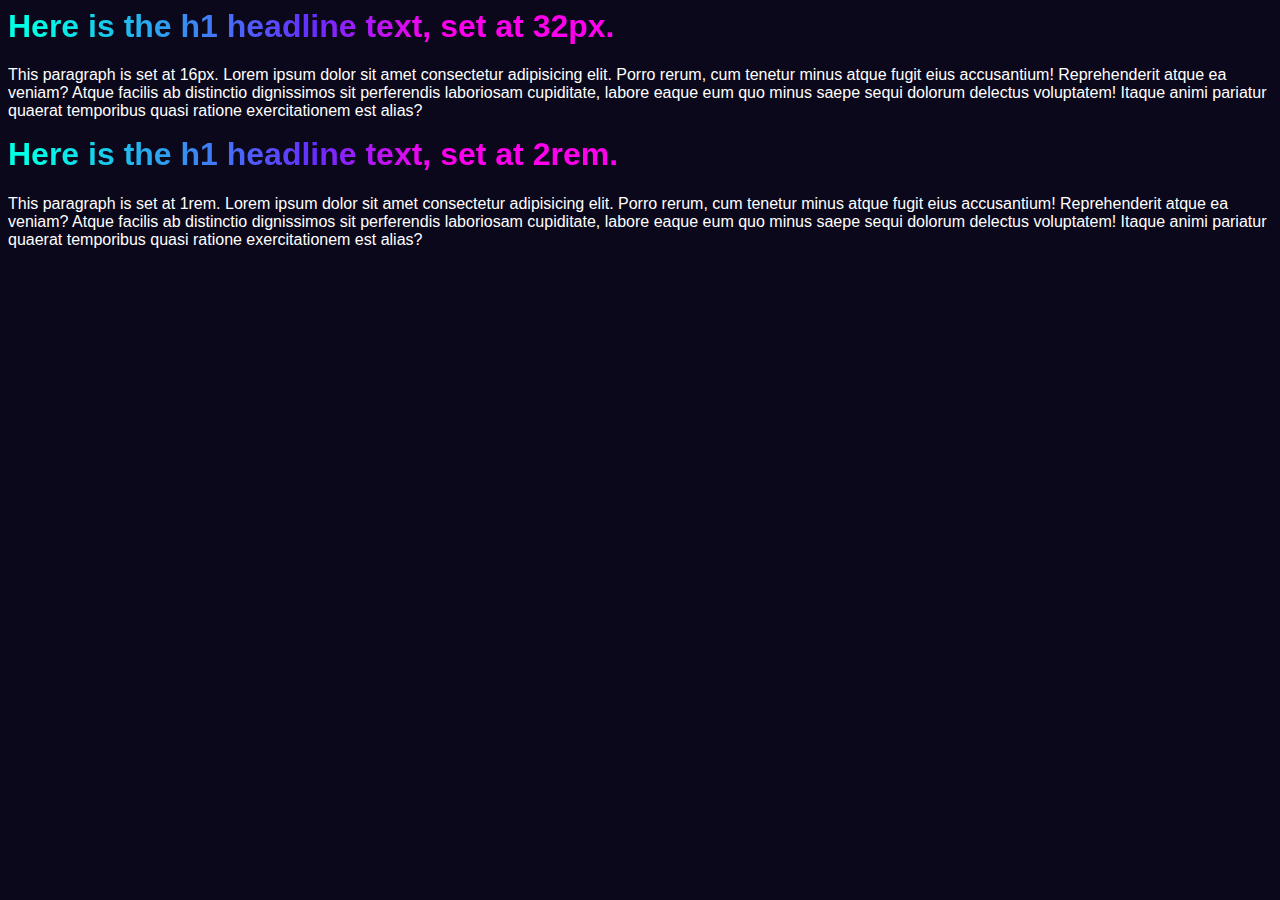
<file: index.html>
<!DOCTYPE html>
<html lang="en">
  <head>
    <meta charset="UTF-8" />
    <meta name="viewport" content="width=device-width, initial-scale=1.0" />
    <title>Px & Rem</title>
    <link rel="stylesheet" href="style.css" />
  </head>
  <body>
    <main>
      <h1 class="px">Here is the h1 headline text, set at 32px.</h1>
      <p class="px">
        This paragraph is set at 16px. Lorem ipsum dolor sit amet consectetur
        adipisicing elit. Porro rerum, cum tenetur minus atque fugit eius
        accusantium! Reprehenderit atque ea veniam? Atque facilis ab distinctio
        dignissimos sit perferendis laboriosam cupiditate, labore eaque eum quo
        minus saepe sequi dolorum delectus voluptatem! Itaque animi pariatur
        quaerat temporibus quasi ratione exercitationem est alias?
      </p>

      <h1 class="rem">Here is the h1 headline text, set at 2rem.</h1>
      <p class="rem">
        This paragraph is set at 1rem. Lorem ipsum dolor sit amet consectetur
        adipisicing elit. Porro rerum, cum tenetur minus atque fugit eius
        accusantium! Reprehenderit atque ea veniam? Atque facilis ab distinctio
        dignissimos sit perferendis laboriosam cupiditate, labore eaque eum quo
        minus saepe sequi dolorum delectus voluptatem! Itaque animi pariatur
        quaerat temporibus quasi ratione exercitationem est alias?
      </p>
    </main>
  </body>
</html>
</file>
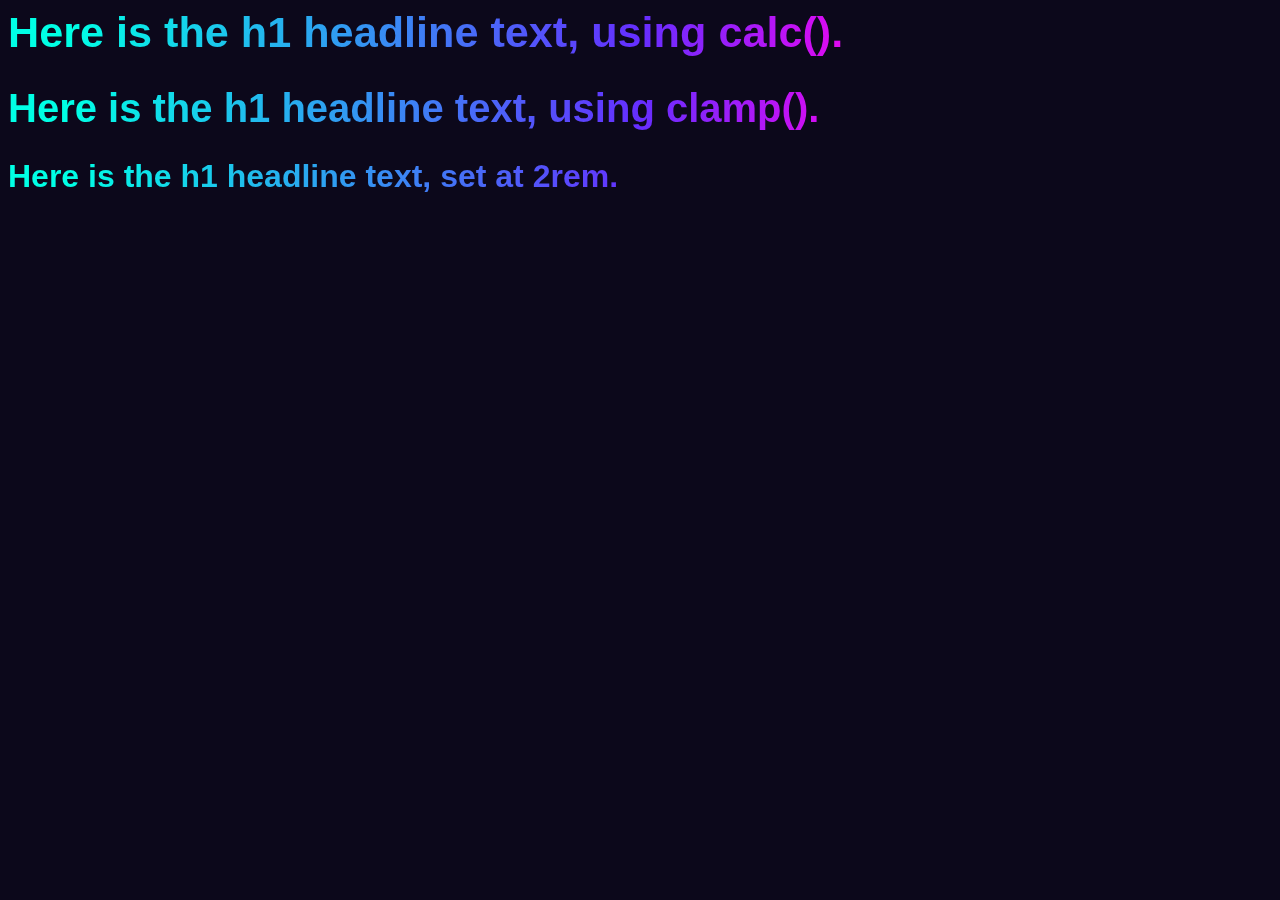
<file: clamp/index.html>
<!DOCTYPE html>
<html lang="en">
  <head>
    <meta charset="UTF-8" />
    <meta name="viewport" content="width=device-width, initial-scale=1.0" />
    <title>Calc Clamp</title>
    <link rel="stylesheet" href="style.css" />
  </head>
  <body>
    <main>
      <h1 class="calc">Here is the h1 headline text, using calc().</h1>

      <h1 class="clamp">Here is the h1 headline text, using clamp().</h1>

      <h1 class="rem">Here is the h1 headline text, set at 2rem.</h1>
    </main>
  </body>
</html>
</file>
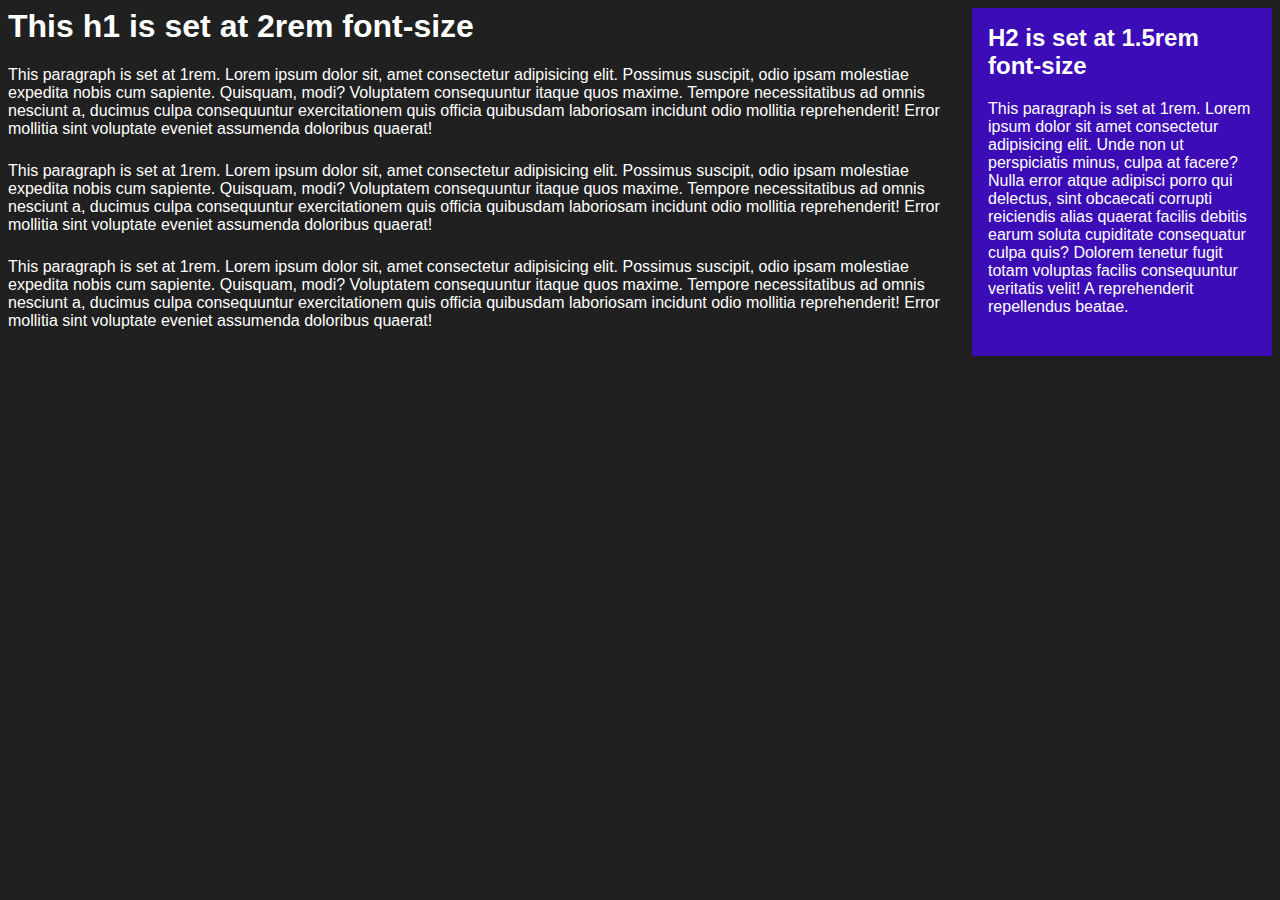
<file: customprops/index.html>
<!DOCTYPE html>
<html lang="en">
  <head>
    <meta charset="UTF-8" />
    <meta name="viewport" content="width=device-width, initial-scale=1.0" />
    <title>Loading rems with CSS custom props</title>
    <link rel="stylesheet" href="style.css" />
  </head>
  <body class="has-sidebar">
    <main>
      <h1 class="rem">This h1 is set at 2rem font-size</h1>
      <p class="rem">
        This paragraph is set at 1rem. Lorem ipsum dolor sit, amet consectetur
        adipisicing elit. Possimus suscipit, odio ipsam molestiae expedita nobis
        cum sapiente. Quisquam, modi? Voluptatem consequuntur itaque quos
        maxime. Tempore necessitatibus ad omnis nesciunt a, ducimus culpa
        consequuntur exercitationem quis officia quibusdam laboriosam incidunt
        odio mollitia reprehenderit! Error mollitia sint voluptate eveniet
        assumenda doloribus quaerat!
      </p>
      <p class="rem">
        This paragraph is set at 1rem. Lorem ipsum dolor sit, amet consectetur
        adipisicing elit. Possimus suscipit, odio ipsam molestiae expedita nobis
        cum sapiente. Quisquam, modi? Voluptatem consequuntur itaque quos
        maxime. Tempore necessitatibus ad omnis nesciunt a, ducimus culpa
        consequuntur exercitationem quis officia quibusdam laboriosam incidunt
        odio mollitia reprehenderit! Error mollitia sint voluptate eveniet
        assumenda doloribus quaerat!
      </p>
      <p>
        This paragraph is set at 1rem. Lorem ipsum dolor sit, amet consectetur
        adipisicing elit. Possimus suscipit, odio ipsam molestiae expedita nobis
        cum sapiente. Quisquam, modi? Voluptatem consequuntur itaque quos
        maxime. Tempore necessitatibus ad omnis nesciunt a, ducimus culpa
        consequuntur exercitationem quis officia quibusdam laboriosam incidunt
        odio mollitia reprehenderit! Error mollitia sint voluptate eveniet
        assumenda doloribus quaerat!
      </p>
    </main>
    <aside>
      <h2 class="rem">H2 is set at 1.5rem font-size</h2>
      <p class="rem">
        This paragraph is set at 1rem. Lorem ipsum dolor sit amet consectetur
        adipisicing elit. Unde non ut perspiciatis minus, culpa at facere? Nulla
        error atque adipisci porro qui delectus, sint obcaecati corrupti
        reiciendis alias quaerat facilis debitis earum soluta cupiditate
        consequatur culpa quis? Dolorem tenetur fugit totam voluptas facilis
        consequuntur veritatis velit! A reprehenderit repellendus beatae.
      </p>
    </aside>
  </body>
</html>
</file>
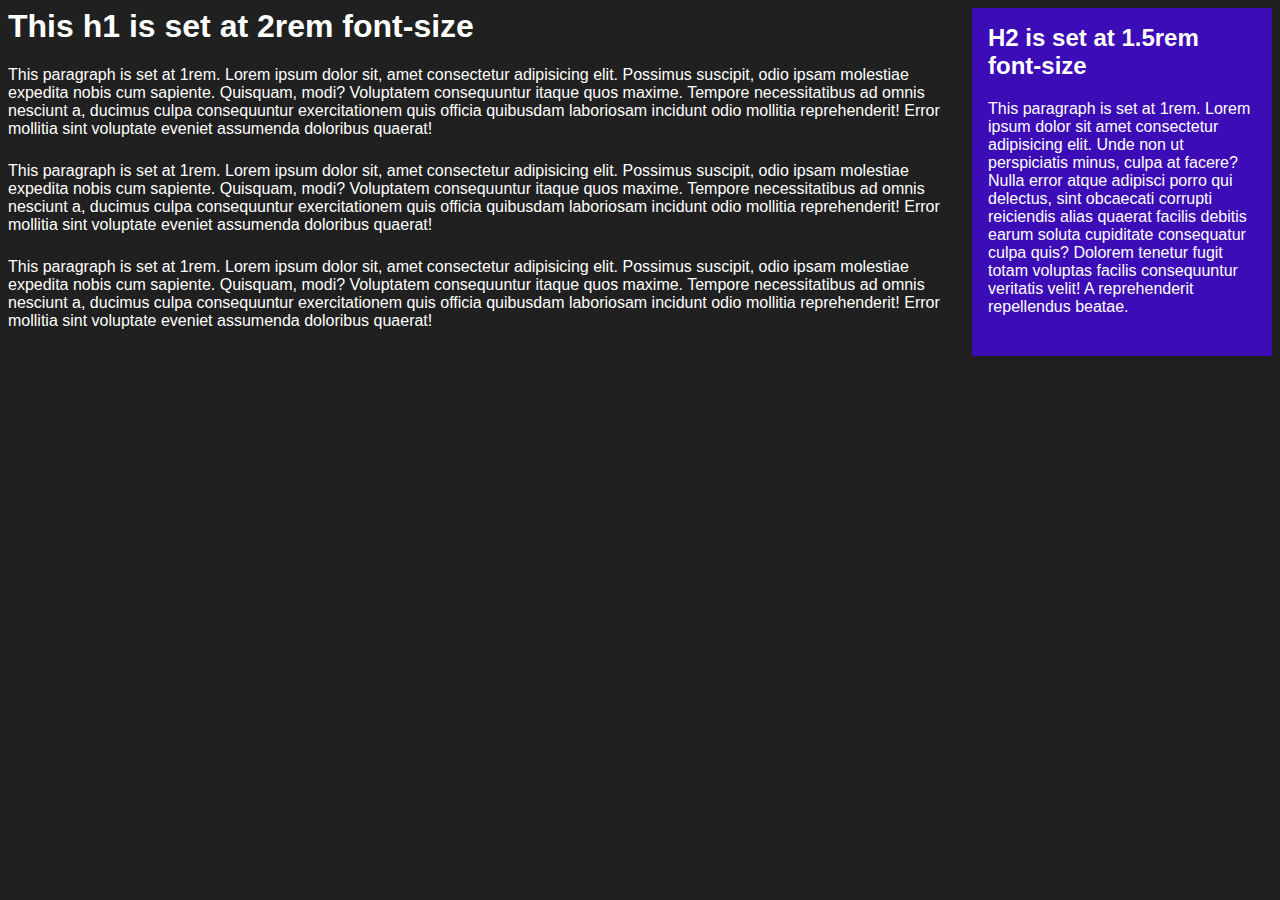
<file: scss/index.html>
<!DOCTYPE html>
<html lang="en">
  <head>
    <meta charset="UTF-8" />
    <meta name="viewport" content="width=device-width, initial-scale=1.0" />
    <title>Sidebar with rem() function</title>
    <link rel="stylesheet" href="style.css" />
  </head>
  <body class="has-sidebar">
    <main>
      <h1 class="rem">This h1 is set at 2rem font-size</h1>
      <p class="rem">
        This paragraph is set at 1rem. Lorem ipsum dolor sit, amet consectetur
        adipisicing elit. Possimus suscipit, odio ipsam molestiae expedita nobis
        cum sapiente. Quisquam, modi? Voluptatem consequuntur itaque quos
        maxime. Tempore necessitatibus ad omnis nesciunt a, ducimus culpa
        consequuntur exercitationem quis officia quibusdam laboriosam incidunt
        odio mollitia reprehenderit! Error mollitia sint voluptate eveniet
        assumenda doloribus quaerat!
      </p>
      <p class="rem">
        This paragraph is set at 1rem. Lorem ipsum dolor sit, amet consectetur
        adipisicing elit. Possimus suscipit, odio ipsam molestiae expedita nobis
        cum sapiente. Quisquam, modi? Voluptatem consequuntur itaque quos
        maxime. Tempore necessitatibus ad omnis nesciunt a, ducimus culpa
        consequuntur exercitationem quis officia quibusdam laboriosam incidunt
        odio mollitia reprehenderit! Error mollitia sint voluptate eveniet
        assumenda doloribus quaerat!
      </p>
      <p>
        This paragraph is set at 1rem. Lorem ipsum dolor sit, amet consectetur
        adipisicing elit. Possimus suscipit, odio ipsam molestiae expedita nobis
        cum sapiente. Quisquam, modi? Voluptatem consequuntur itaque quos
        maxime. Tempore necessitatibus ad omnis nesciunt a, ducimus culpa
        consequuntur exercitationem quis officia quibusdam laboriosam incidunt
        odio mollitia reprehenderit! Error mollitia sint voluptate eveniet
        assumenda doloribus quaerat!
      </p>
    </main>
    <aside>
      <h2 class="rem">H2 is set at 1.5rem font-size</h2>
      <p class="rem">
        This paragraph is set at 1rem. Lorem ipsum dolor sit amet consectetur
        adipisicing elit. Unde non ut perspiciatis minus, culpa at facere? Nulla
        error atque adipisci porro qui delectus, sint obcaecati corrupti
        reiciendis alias quaerat facilis debitis earum soluta cupiditate
        consequatur culpa quis? Dolorem tenetur fugit totam voluptas facilis
        consequuntur veritatis velit! A reprehenderit repellendus beatae.
      </p>
    </aside>
  </body>
</html>
</file>
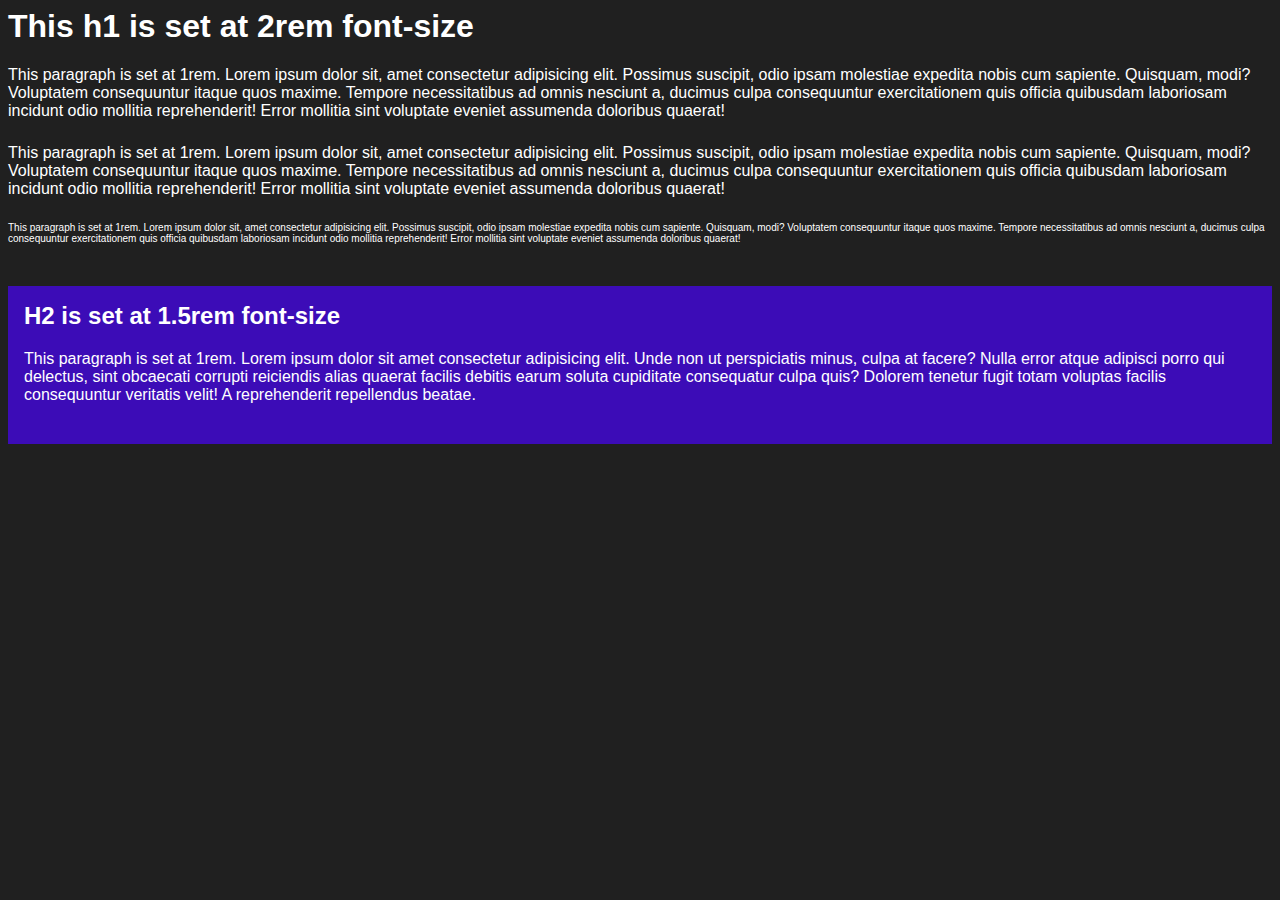
<file: workaround/index.html>
<!DOCTYPE html>
<html lang="en">
  <head>
    <meta charset="UTF-8" />
    <meta name="viewport" content="width=device-width, initial-scale=1.0" />
    <title>62.5% workaround</title>
    <link rel="stylesheet" href="style.css" />
  </head>
  <body class="has-sidebar">
    <main>
      <h1 class="rem">This h1 is set at 2rem font-size</h1>
      <p class="rem">
        This paragraph is set at 1rem. Lorem ipsum dolor sit, amet consectetur
        adipisicing elit. Possimus suscipit, odio ipsam molestiae expedita nobis
        cum sapiente. Quisquam, modi? Voluptatem consequuntur itaque quos
        maxime. Tempore necessitatibus ad omnis nesciunt a, ducimus culpa
        consequuntur exercitationem quis officia quibusdam laboriosam incidunt
        odio mollitia reprehenderit! Error mollitia sint voluptate eveniet
        assumenda doloribus quaerat!
      </p>
      <p class="rem">
        This paragraph is set at 1rem. Lorem ipsum dolor sit, amet consectetur
        adipisicing elit. Possimus suscipit, odio ipsam molestiae expedita nobis
        cum sapiente. Quisquam, modi? Voluptatem consequuntur itaque quos
        maxime. Tempore necessitatibus ad omnis nesciunt a, ducimus culpa
        consequuntur exercitationem quis officia quibusdam laboriosam incidunt
        odio mollitia reprehenderit! Error mollitia sint voluptate eveniet
        assumenda doloribus quaerat!
      </p>
      <p>
        This paragraph is set at 1rem. Lorem ipsum dolor sit, amet consectetur
        adipisicing elit. Possimus suscipit, odio ipsam molestiae expedita nobis
        cum sapiente. Quisquam, modi? Voluptatem consequuntur itaque quos
        maxime. Tempore necessitatibus ad omnis nesciunt a, ducimus culpa
        consequuntur exercitationem quis officia quibusdam laboriosam incidunt
        odio mollitia reprehenderit! Error mollitia sint voluptate eveniet
        assumenda doloribus quaerat!
      </p>
    </main>
    <aside>
      <h2 class="rem">H2 is set at 1.5rem font-size</h2>
      <p class="rem">
        This paragraph is set at 1rem. Lorem ipsum dolor sit amet consectetur
        adipisicing elit. Unde non ut perspiciatis minus, culpa at facere? Nulla
        error atque adipisci porro qui delectus, sint obcaecati corrupti
        reiciendis alias quaerat facilis debitis earum soluta cupiditate
        consequatur culpa quis? Dolorem tenetur fugit totam voluptas facilis
        consequuntur veritatis velit! A reprehenderit repellendus beatae.
      </p>
    </aside>
  </body>
</html>
</file>
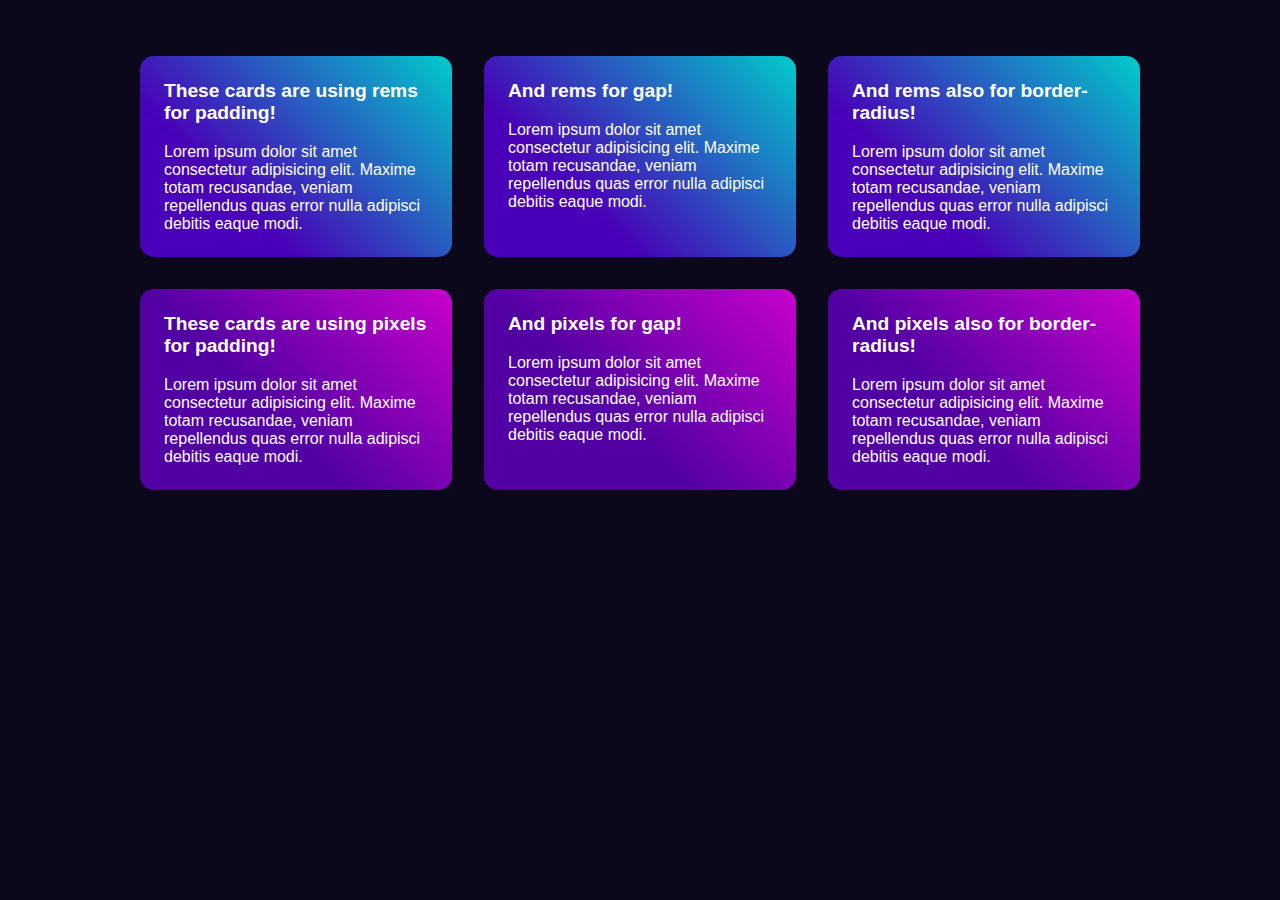
<file: cards.html>
<!DOCTYPE html>
<html lang="en">
  <head>
    <meta charset="UTF-8" />
    <meta name="viewport" content="width=device-width, initial-scale=1.0" />
    <title>Cards</title>
    <link rel="stylesheet" href="style.css" />
  </head>
  <body class="has-cards">
    <section class="cards rem">
      <div class="card">
        <h3 class="rem">These cards are using rems for padding!</h3>
        <p class="rem">
          Lorem ipsum dolor sit amet consectetur adipisicing elit. Maxime totam
          recusandae, veniam repellendus quas error nulla adipisci debitis eaque
          modi.
        </p>
      </div>
      <div class="card">
        <h3 class="rem">And rems for gap!</h3>
        <p class="rem">
          Lorem ipsum dolor sit amet consectetur adipisicing elit. Maxime totam
          recusandae, veniam repellendus quas error nulla adipisci debitis eaque
          modi.
        </p>
      </div>
      <div class="card">
        <h3 class="rem">And rems also for border-radius!</h3>
        <p class="rem">
          Lorem ipsum dolor sit amet consectetur adipisicing elit. Maxime totam
          recusandae, veniam repellendus quas error nulla adipisci debitis eaque
          modi.
        </p>
      </div>
    </section>
    <section class="cards px">
      <div class="card">
        <h3 class="rem">These cards are using pixels for padding!</h3>
        <p class="rem">
          Lorem ipsum dolor sit amet consectetur adipisicing elit. Maxime totam
          recusandae, veniam repellendus quas error nulla adipisci debitis eaque
          modi.
        </p>
      </div>
      <div class="card">
        <h3 class="rem">And pixels for gap!</h3>
        <p class="rem">
          Lorem ipsum dolor sit amet consectetur adipisicing elit. Maxime totam
          recusandae, veniam repellendus quas error nulla adipisci debitis eaque
          modi.
        </p>
      </div>
      <div class="card">
        <h3 class="rem">And pixels also for border-radius!</h3>
        <p class="rem">
          Lorem ipsum dolor sit amet consectetur adipisicing elit. Maxime totam
          recusandae, veniam repellendus quas error nulla adipisci debitis eaque
          modi.
        </p>
      </div>
    </section>
  </body>
</html>
</file>
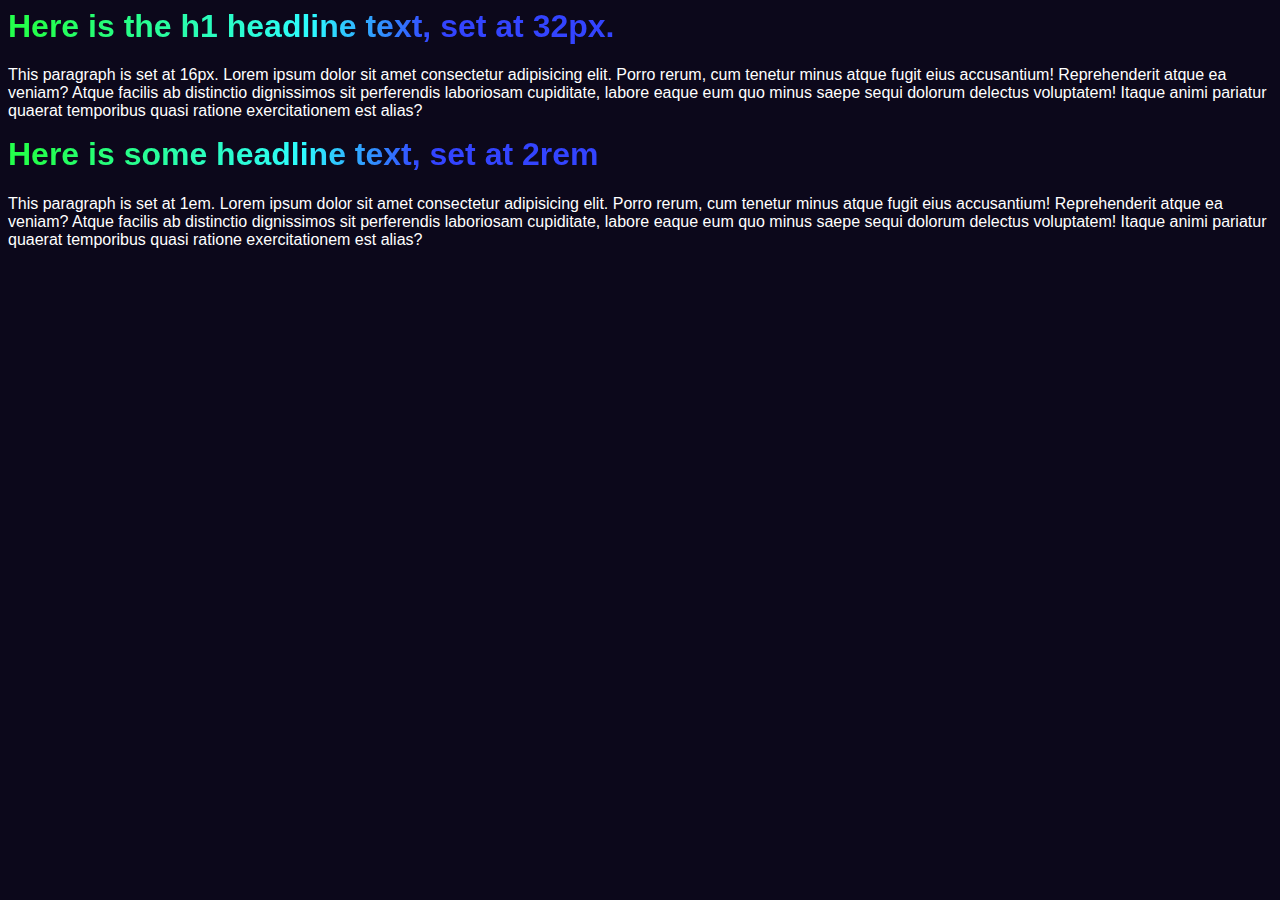
<file: em.html>
<!DOCTYPE html>
<html lang="en">
  <head>
    <meta charset="UTF-8" />
    <meta name="viewport" content="width=device-width, initial-scale=1.0" />
    <title>Px, Rem, Em</title>
    <link rel="stylesheet" href="style.css" />
  </head>
  <body class="em-example">
    <main>
      <h1 class="px">Here is the h1 headline text, set at 32px.</h1>
      <p class="px">
        This paragraph is set at 16px. Lorem ipsum dolor sit amet consectetur
        adipisicing elit. Porro rerum, cum tenetur minus atque fugit eius
        accusantium! Reprehenderit atque ea veniam? Atque facilis ab distinctio
        dignissimos sit perferendis laboriosam cupiditate, labore eaque eum quo
        minus saepe sequi dolorum delectus voluptatem! Itaque animi pariatur
        quaerat temporibus quasi ratione exercitationem est alias?
      </p>

      <div>
        <h1 class="rem">Here is some headline text, set at 2rem</h1>
        <p class="em">
          This paragraph is set at 1em. Lorem ipsum dolor sit amet consectetur
          adipisicing elit. Porro rerum, cum tenetur minus atque fugit eius
          accusantium! Reprehenderit atque ea veniam? Atque facilis ab
          distinctio dignissimos sit perferendis laboriosam cupiditate, labore
          eaque eum quo minus saepe sequi dolorum delectus voluptatem! Itaque
          animi pariatur quaerat temporibus quasi ratione exercitationem est
          alias?
        </p>
      </div>
    </main>
  </body>
</html>
</file>
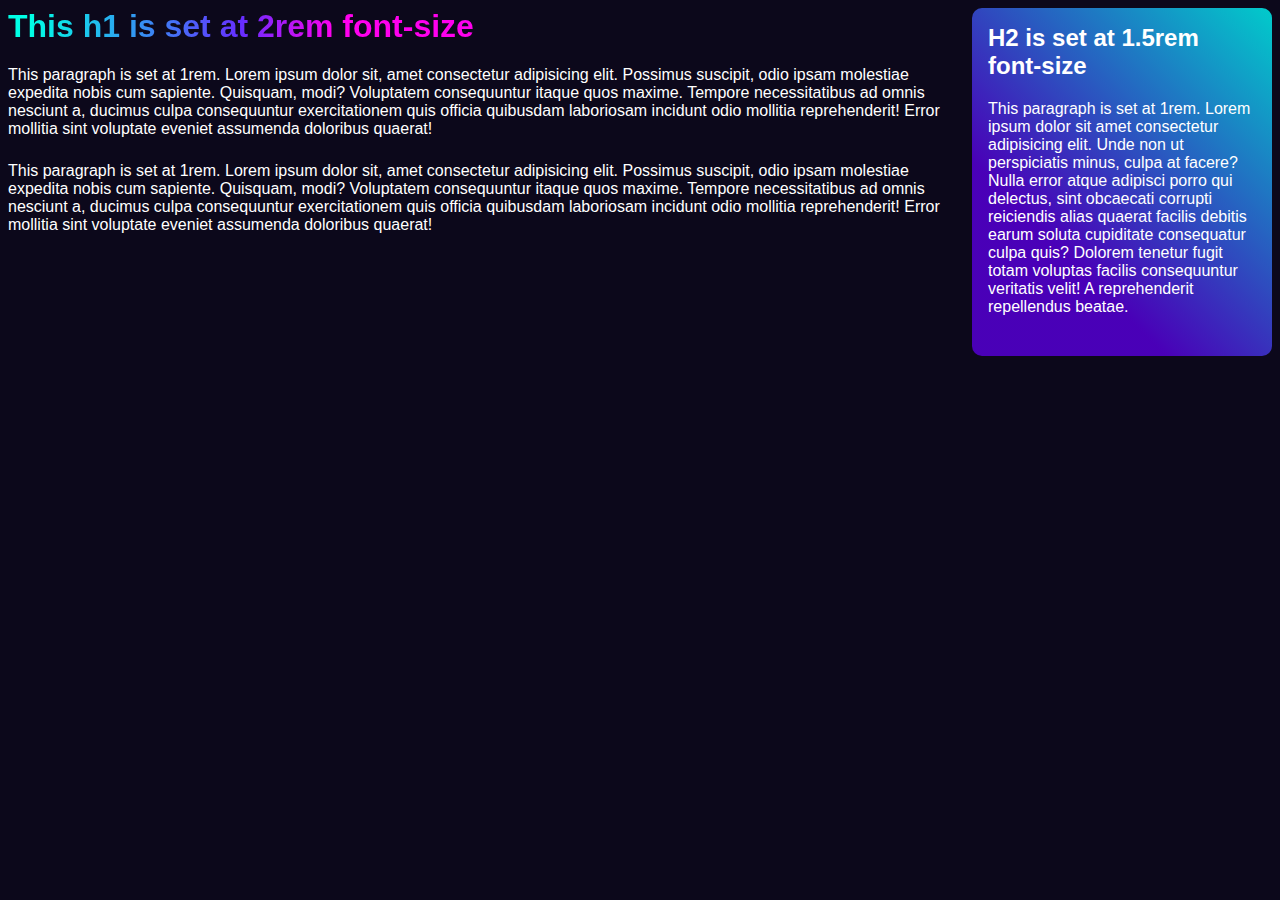
<file: sidebar.html>
<!DOCTYPE html>
<html lang="en">
  <head>
    <meta charset="UTF-8" />
    <meta name="viewport" content="width=device-width, initial-scale=1.0" />
    <title>Sidebar</title>
    <link rel="stylesheet" href="style.css" />
  </head>
  <body class="has-sidebar">
    <main>
      <h1 class="rem">This h1 is set at 2rem font-size</h1>
      <p class="rem">
        This paragraph is set at 1rem. Lorem ipsum dolor sit, amet consectetur
        adipisicing elit. Possimus suscipit, odio ipsam molestiae expedita nobis
        cum sapiente. Quisquam, modi? Voluptatem consequuntur itaque quos
        maxime. Tempore necessitatibus ad omnis nesciunt a, ducimus culpa
        consequuntur exercitationem quis officia quibusdam laboriosam incidunt
        odio mollitia reprehenderit! Error mollitia sint voluptate eveniet
        assumenda doloribus quaerat!
      </p>
      <p class="rem">
        This paragraph is set at 1rem. Lorem ipsum dolor sit, amet consectetur
        adipisicing elit. Possimus suscipit, odio ipsam molestiae expedita nobis
        cum sapiente. Quisquam, modi? Voluptatem consequuntur itaque quos
        maxime. Tempore necessitatibus ad omnis nesciunt a, ducimus culpa
        consequuntur exercitationem quis officia quibusdam laboriosam incidunt
        odio mollitia reprehenderit! Error mollitia sint voluptate eveniet
        assumenda doloribus quaerat!
      </p>
    </main>
    <aside>
      <h2 class="rem">H2 is set at 1.5rem font-size</h2>
      <p class="rem">
        This paragraph is set at 1rem. Lorem ipsum dolor sit amet consectetur
        adipisicing elit. Unde non ut perspiciatis minus, culpa at facere? Nulla
        error atque adipisci porro qui delectus, sint obcaecati corrupti
        reiciendis alias quaerat facilis debitis earum soluta cupiditate
        consequatur culpa quis? Dolorem tenetur fugit totam voluptas facilis
        consequuntur veritatis velit! A reprehenderit repellendus beatae.
      </p>
    </aside>
  </body>
</html>
</file>
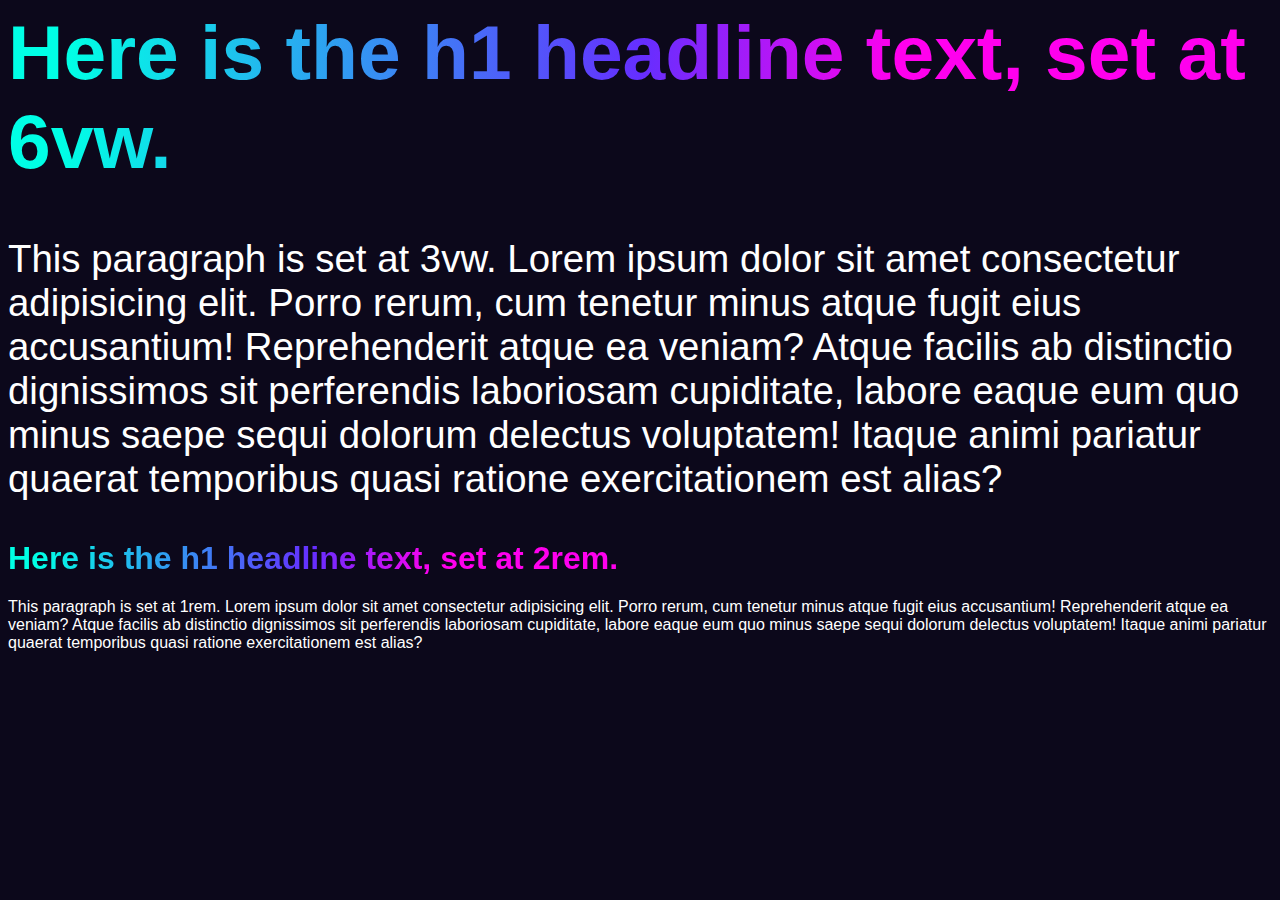
<file: vw.html>
<!DOCTYPE html>
<html lang="en">
  <head>
    <meta charset="UTF-8" />
    <meta name="viewport" content="width=device-width, initial-scale=1.0" />
    <title>Viewport Width</title>
    <link rel="stylesheet" href="style.css" />
  </head>
  <body>
    <main>
      <h1 class="vw">Here is the h1 headline text, set at 6vw.</h1>
      <p class="vw">
        This paragraph is set at 3vw. Lorem ipsum dolor sit amet consectetur
        adipisicing elit. Porro rerum, cum tenetur minus atque fugit eius
        accusantium! Reprehenderit atque ea veniam? Atque facilis ab distinctio
        dignissimos sit perferendis laboriosam cupiditate, labore eaque eum quo
        minus saepe sequi dolorum delectus voluptatem! Itaque animi pariatur
        quaerat temporibus quasi ratione exercitationem est alias?
      </p>

      <h1 class="rem">Here is the h1 headline text, set at 2rem.</h1>
      <p class="rem">
        This paragraph is set at 1rem. Lorem ipsum dolor sit amet consectetur
        adipisicing elit. Porro rerum, cum tenetur minus atque fugit eius
        accusantium! Reprehenderit atque ea veniam? Atque facilis ab distinctio
        dignissimos sit perferendis laboriosam cupiditate, labore eaque eum quo
        minus saepe sequi dolorum delectus voluptatem! Itaque animi pariatur
        quaerat temporibus quasi ratione exercitationem est alias?
      </p>
    </main>
  </body>
</html>
</file>
<file: style.css>
html {
  box-sizing: border-box;
}

*,
*::before,
*::after {
  box-sizing: inherit;
}

body {
  font-family: Arial, Helvetica, sans-serif;
  background: #0c081b;
  color: #fff;
}

h1,
h2,
h3,
p {
  margin-top: 0;
}

h1 {
  -webkit-text-fill-color: transparent;
  background-clip: text;
  background-color: var(--text-gradient1);
  background-image: linear-gradient(
    94deg,
    hsl(174, 100%, 50%) 5%,
    hsl(256, 100%, 59%) 50%,
    hsl(304, 100%, 50%) 70%
  );
  width: fit-content;
}

.em-example h1 {
  background-image: linear-gradient(
    94deg,
    hsl(131, 100%, 57%) 5%,
    hsl(181, 100%, 59%) 50%,
    hsl(235, 100%, 60%) 70%
  );
}

h1.px {
  font-size: 32px;
}

p.px {
  font-size: 16px;
}

h1.rem {
  font-size: 2rem;
}

h2.rem {
  font-size: 1.5rem;
}

h3.rem {
  font-size: 1.2rem;
}

p.rem {
  font-size: 1rem;
  margin-bottom: 1.5rem;
}

p.em {
  font-size: 1em;
}

h1.vw {
  font-size: 6vw;
}

p.vw {
  font-size: 3vw;
}

/* Sidebar */

body.has-sidebar {
  display: grid;
  gap: 2rem;
  /* grid-template-columns: 1fr 300px; */
  grid-template-columns: 1fr 18.75rem;
}

/* 62.5em = 1000px */

@media (width < 62.5em) {
  body.has-sidebar {
    grid-template-columns: 1fr;
  }
}

body.has-sidebar aside {
  background: linear-gradient(
    45deg,
    hsl(264, 100%, 36%) 30%,
    hsl(180, 99%, 40%)
  );
  color: #fff;
  padding: 1rem;
  border-radius: 10px;
}

body.has-sidebar p {
  font-size: 1rem;
}

/* CARDS */
body.has-cards {
  padding: 1rem;
}

.cards {
  display: grid;
  grid-template-columns: repeat(auto-fit, minmax(12rem, 1fr));
  /* 240px */

  max-width: 62.5rem; /* 1000px */
  margin-inline: auto;
  margin-block: 2rem;
}

.cards.rem {
  gap: 2rem; /* 32px */
}

.cards.rem .card {
  padding: 1.5rem; /* 24px */
  border-radius: 0.875rem; /* 14px */
  background: linear-gradient(
    45deg,
    hsl(264, 100%, 36%) 30%,
    hsl(180, 99%, 40%)
  );
}

.cards.px {
  gap: 32px;
}

.cards.px .card {
  padding: 24px;
  border-radius: 14px;
  background: linear-gradient(
    45deg,
    hsl(270, 100%, 32%) 40%,
    hsl(299, 99%, 40%)
  );
}

.card {
  color: white;
  padding: 1rem;
  border-radius: 0.5rem;
}

.card p {
  margin-bottom: 0;
}
</file>
<file: clamp/style.css>
html {
  box-sizing: border-box;
}

*,
*::before,
*::after {
  box-sizing: inherit;
}

body {
  font-family: Arial, Helvetica, sans-serif;
  background: #0c081b;
  color: #fff;
}

h1,
h2,
h3,
p {
  margin-top: 0;
}

h1 {
  -webkit-text-fill-color: transparent;
  background-clip: text;
  background-color: var(--text-gradient1);
  background-image: linear-gradient(
    94deg,
    hsl(174, 100%, 50%) 5%,
    hsl(256, 100%, 59%) 50%,
    hsl(304, 100%, 50%) 70%
  );
}

h1.rem {
  font-size: 2rem;
}

h1.calc {
  /* 1.5rem = 24px */
  font-size: calc(1.5rem + 1.5vw);
}

h1.clamp {
  /* 
    1.625rem = 26px, 
    2.5rem = 40px 
  */
  font-size: clamp(1.625rem, 1.5rem + 1.5vw, 2.5rem);
}
</file>
<file: customprops/style.css>
:root {
  --16px: 1rem;
  --24px: 1.5rem;
  --32px: 2rem;
  --300px: 18.75rem;
}

html {
  box-sizing: border-box;
}

*,
*::before,
*::after {
  box-sizing: inherit;
}

body {
  font-family: Arial, Helvetica, sans-serif;
  background: #202020;
  color: #fff;
}

h1,
h2,
h3,
p {
  margin-top: 0;
}

h1.rem {
  font-size: var(--32px);
}

h2.rem {
  font-size: var(--24px);
}

p.rem {
  font-size: var(--16px);
  margin-bottom: var(--24px);
}

body.has-sidebar {
  display: grid;
  gap: var(--32px);
  grid-template-columns: 1fr var(--300px);
}

@media (width < 62.5em) {
  body.has-sidebar {
    grid-template-columns: 1fr;
  }
}

body.has-sidebar aside {
  background-color: rgb(60, 12, 183);
  color: #fff;
  padding: var(--16px);
}
</file>
<file: scss/style.css>
/* Sass/SCSS function to convert from px to rem */
/* Usage -- font-size: rem(16); */
html {
  box-sizing: border-box;
}

*,
*::before,
*::after {
  box-sizing: inherit;
}

body {
  font-family: Arial, Helvetica, sans-serif;
  background: #202020;
  color: #fff;
}

h1,
h2,
h3,
p {
  margin-top: 0;
}

h1.rem {
  font-size: 2rem;
}

h2.rem {
  font-size: 1.5rem;
}

p.rem {
  font-size: 1rem;
  margin-bottom: 1.5rem;
}

body.has-sidebar {
  display: grid;
  gap: 2rem;
  grid-template-columns: 1fr 18.75rem;
}

@media (width < 62.5rem) {
  body.has-sidebar {
    grid-template-columns: 1fr;
  }
}
body.has-sidebar aside {
  background-color: rgb(60, 12, 183);
  color: #fff;
  padding: 1rem;
}/*# sourceMappingURL=style.css.map */
</file>
<file: workaround/style.css>
html {
  box-sizing: border-box;
  font-size: 62.5%;
}

*,
*::before,
*::after {
  box-sizing: inherit;
}

body {
  font-family: Arial, Helvetica, sans-serif;
  background: #202020;
  color: #fff;
}

h1,
h2,
h3,
p {
  margin-top: 0;
}

h1.rem {
  font-size: 3.2rem;
}

h2.rem {
  font-size: 2.4rem;
}

p.rem {
  font-size: 1.6rem;
  margin-bottom: 2.4rem;
}

body.has-sidebar {
  display: grid;
  gap: 3.2rem;
  grid-template-columns: 1fr 30rem;
}

@media (width < 100rem) {
  body.has-sidebar {
    grid-template-columns: 1fr;
  }
}
body.has-sidebar aside {
  background-color: rgb(60, 12, 183);
  color: #fff;
  padding: 1.6rem;
}
</file>
